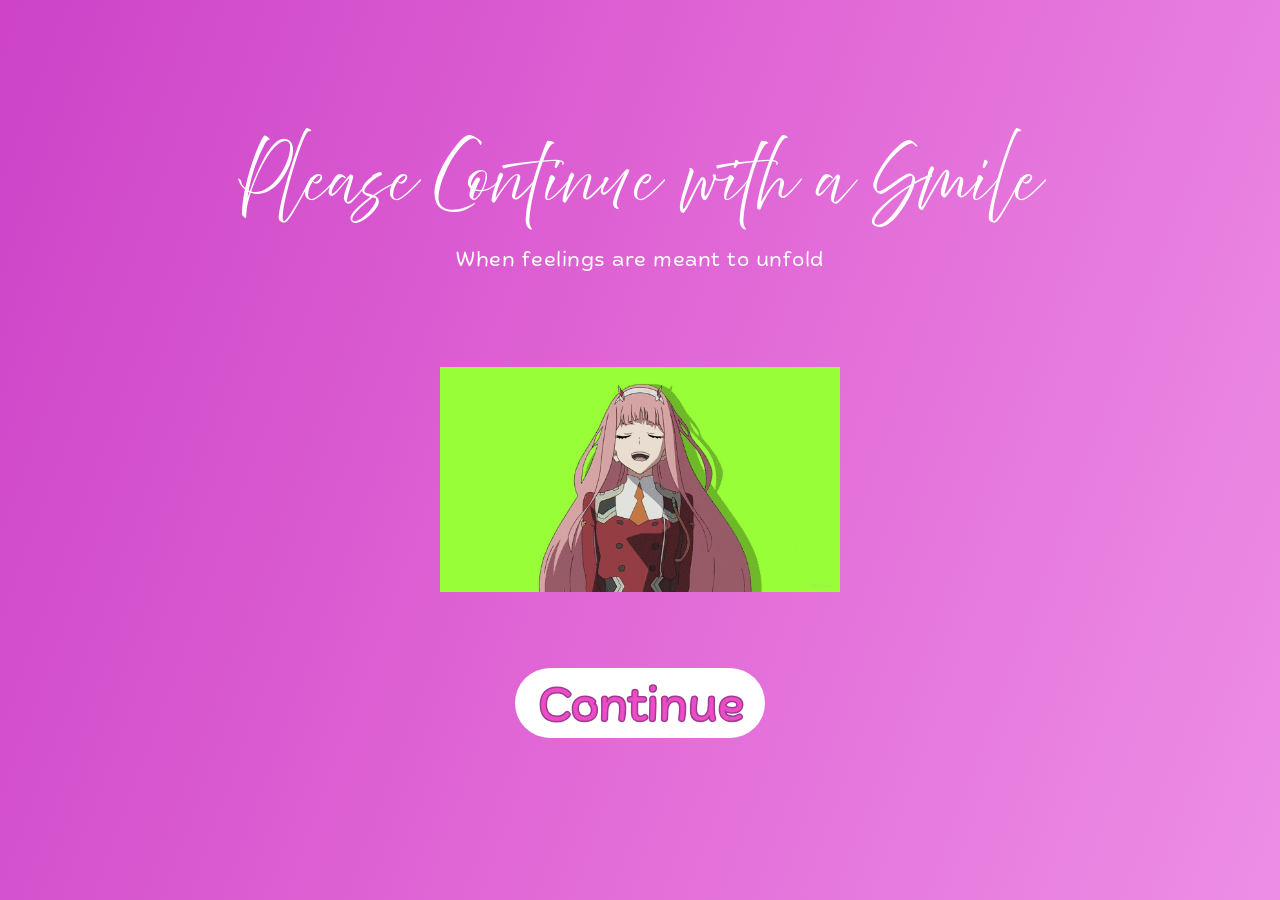
<file: index.html>
<!DOCTYPE html>
<html lang="en">
<head>
    <meta charset="UTF-8">
    <meta name="viewport" content="width=device-width, initial-scale=1.0">
    <title>Please Continue with a Smile</title>
    <link rel="stylesheet" href="css/style.css">
</head>

<body>

    <main class="welcome-page">

        <h1 class="clarify-text">Please Continue with a Smile</h1>

        <p class="subtitle clarify-text">When feelings are meant to unfold</p>

        <div class="character">
            <img src="photo/am i the only one who thinks this looks wrong_.gif" alt="Animated character">
        </div>

        <button class="continue-btn" onclick="continuePage()">
            Continue
        </button>

    </main>

    <script>
        // Canva "Clarify" Staggered Blur Reveal Effect
        document.addEventListener("DOMContentLoaded", () => {
            const clarifyElements = document.querySelectorAll('.clarify-text');

            clarifyElements.forEach((el, elIndex) => {
                const text = el.textContent;
                el.textContent = ''; // Clear existing static text

                // Delay the subtitle slightly so it starts after the main title begins
                const baseDelay = elIndex * 0.4; 

                [...text].forEach((char, charIndex) => {
                    const span = document.createElement('span');
                    span.textContent = char;
                    
                    // Stagger letter animations by 0.035s intervals
                    span.style.animationDelay = `${baseDelay + (charIndex * 0.035)}s`;
                    
                    el.appendChild(span);
                });
            });
        });

        // Redirects directly to html/next.html
        function continuePage() {
            window.location.href = "html/next.html";
        }
    </script>

</body>
</html>
</file>
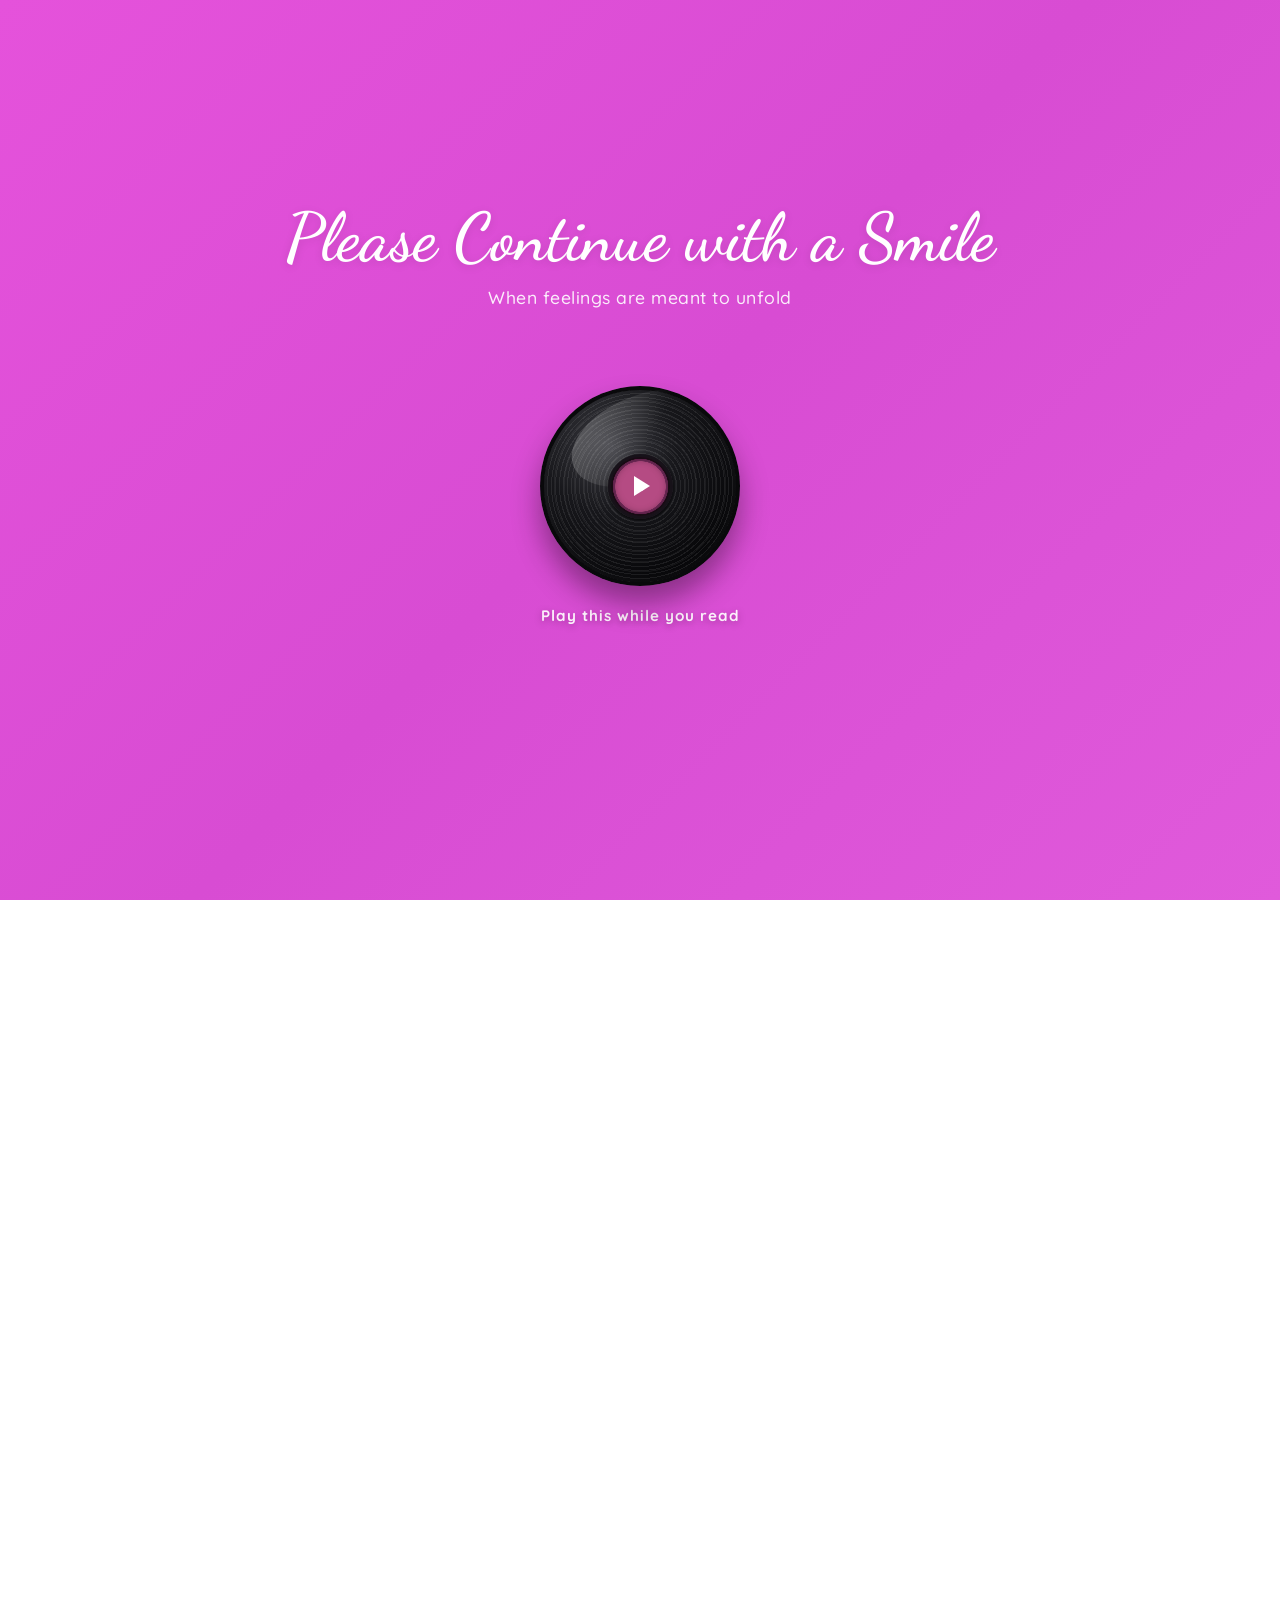
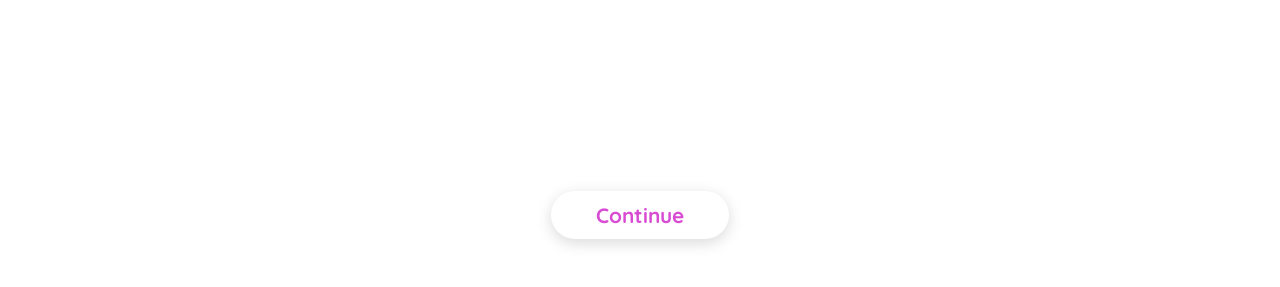
<file: html/confession.html>
<!DOCTYPE html>
<html lang="en">
<head>
    <meta charset="UTF-8">
    <meta name="viewport" content="width=device-width, initial-scale=1.0">
    <title>Confession</title>
    
    <!-- Google Fonts for Cursive Title and Clean Sans-Serif Text -->
    <link rel="preconnect" href="https://fonts.googleapis.com">
    <link rel="preconnect" href="https://fonts.gstatic.com" crossorigin>
    <link href="https://fonts.googleapis.com/css2?family=Dancing+Script:wght@600&family=Quicksand:wght@500;700&display=swap" rel="stylesheet">

    <style>
        * {
            margin: 0;
            padding: 0;
            box-sizing: border-box;
        }

        html, body {
            width: 100%;
            font-family: 'Quicksand', sans-serif;
            background: linear-gradient(135deg, #e552db 0%, #d84cd3 50%, #e05adb 100%);
            background-attachment: fixed;
            color: #ffffff;
            scroll-behavior: smooth;
        }

        .sakura-petals {
            position: fixed;
            inset: 0;
            overflow: hidden;
            pointer-events: none;
            z-index: 5;
        }

        .sakura-petal {
            position: absolute;
            top: -10vh;
            width: 13px;
            height: 9px;
            border-radius: 100% 0 100% 0;
            background: linear-gradient(135deg, #fff5fc, #f6a9d8);
            box-shadow: 0 1px 4px rgba(120, 36, 101, 0.18);
            opacity: 0.8;
            animation: sakuraFall var(--fall-duration) linear var(--fall-delay) infinite;
        }

        @keyframes sakuraFall {
            0% {
                transform: translate3d(0, -10vh, 0) rotate(0deg);
            }
            50% {
                transform: translate3d(var(--sway), 50vh, 0) rotate(360deg);
            }
            100% {
                transform: translate3d(calc(var(--sway) * -1), 115vh, 0) rotate(720deg);
            }
        }

        @media (prefers-reduced-motion: reduce) {
            .sakura-petal {
                animation: none;
                opacity: 0.35;
            }
        }

        /* SECTION 1: VINYL PLAYER SECTION */
        .section-1 {
            min-height: 100vh;
            display: flex;
            flex-direction: column;
            justify-content: center;
            align-items: center;
            text-align: center;
            padding: 2rem 1rem;
            position: relative;
        }

        .title {
            font-family: 'Dancing Script', cursive;
            font-size: clamp(2.5rem, 6vw, 4.2rem);
            font-weight: 600;
            margin-bottom: 0.5rem;
            text-shadow: 0 2px 10px rgba(0,0,0,0.1);
        }

        .subtitle {
            font-size: clamp(0.9rem, 2vw, 1.1rem);
            font-weight: 500;
            opacity: 0.9;
            margin-bottom: 3rem;
            letter-spacing: 0.5px;
        }

        /* Canva-style staggered text reveal */
        .clarify-text span {
            display: inline-block;
            opacity: 0;
            filter: blur(14px);
            transform: translateY(6px);
            animation: clarifyAnim 1.2s cubic-bezier(0.25, 1, 0.5, 1) forwards;
            white-space: pre;
        }

        @keyframes clarifyAnim {
            0% {
                opacity: 0;
                filter: blur(14px);
                transform: translateY(6px);
            }
            100% {
                opacity: 1;
                filter: blur(0);
                transform: translateY(0);
            }
        }

        /* Vinyl Container */
        .vinyl-wrapper {
            position: relative;
            width: 260px;
            min-height: 300px;
            display: flex;
            flex-direction: column;
            justify-content: center;
            align-items: center;
            margin-bottom: 3rem;
        }

        /* Vinyl Record Styling */
        .vinyl {
            width: 200px;
            height: 200px;
            border-radius: 50%;
            background:
                repeating-radial-gradient(circle at center, rgba(255,255,255,0.08) 0 1px, transparent 1px 4px),
                radial-gradient(circle at 35% 30%, #3d3d43 0%, #17171b 35%, #050507 78%, #000 100%);
            box-shadow: 0 18px 28px rgba(34, 8, 31, 0.42), inset 0 0 0 4px #09090b, inset 0 0 18px rgba(255,255,255,0.08);
            position: relative;
            display: flex;
            justify-content: center;
            align-items: center;
            cursor: pointer;
            transition: transform 0.3s ease;
        }

        .vinyl::before {
            content: '';
            position: absolute;
            inset: 8px;
            border-radius: 50%;
            background: repeating-radial-gradient(circle at center, transparent 0 5px, rgba(255,255,255,0.1) 5.5px 6px, transparent 6.5px 10px);
            opacity: 0.55;
            pointer-events: none;
        }

        .vinyl::after {
            content: '';
            position: absolute;
            inset: 9px 20px 105px 28px;
            border-radius: 50%;
            background: linear-gradient(135deg, rgba(255,255,255,0.28), transparent 55%);
            transform: rotate(-22deg);
            pointer-events: none;
        }

        .vinyl:hover {
            transform: scale(1.03);
        }

        /* Spin animation when playing */
        .vinyl.playing {
            animation: spin 3.5s linear infinite;
        }

        @keyframes spin {
            from { transform: rotate(0deg); }
            to { transform: rotate(360deg); }
        }

        /* Center Hole & Play Button */
        .vinyl-center {
            width: 65px;
            height: 65px;
            background: radial-gradient(circle, #17171b 0 7%, #e7a3c6 8% 11%, #b54b83 12% 60%, #7b2d60 61% 66%, #24101d 67% 100%);
            border-radius: 50%;
            display: flex;
            justify-content: center;
            align-items: center;
            border: 3px solid #171219;
            box-shadow: inset 0 0 8px rgba(0,0,0,0.7), 0 1px 3px rgba(0,0,0,0.7);
            z-index: 2;
        }

        .vinyl-caption {
            margin-top: 1.25rem;
            color: rgba(255, 255, 255, 0.92);
            font-size: 0.95rem;
            font-weight: 700;
            letter-spacing: 1px;
            text-shadow: 0 2px 7px rgba(77, 20, 69, 0.35);
        }

        .play-icon {
            width: 0;
            height: 0;
            border-top: 10px solid transparent;
            border-bottom: 10px solid transparent;
            border-left: 16px solid #ffffff;
            margin-left: 4px;
            transition: all 0.2s ease;
        }

        .pause-icon {
            width: 14px;
            height: 16px;
            display: flex;
            justify-content: space-between;
        }

        .pause-icon::before,
        .pause-icon::after {
            content: '';
            width: 4px;
            height: 100%;
            background-color: #ffffff;
            border-radius: 2px;
        }

        /* Circular Text SVG Wrapper */
        .curved-text {
            position: absolute;
            width: 250px;
            height: 250px;
            pointer-events: none;
            z-index: 1;
        }

        .curved-text text {
            fill: #ffffff;
            font-size: 13.5px;
            font-weight: 700;
            font-family: 'Quicksand', sans-serif;
            letter-spacing: 1px;
        }

        /* SECTION 2: CONFESSION LETTER SECTION */
        .section-2 {
            min-height: 100vh;
            display: flex;
            flex-direction: column;
            justify-content: center;
            align-items: center;
            padding: 3rem 1.5rem;
            position: relative;
        }

        .letter-container {
            max-width: 650px;
            width: 100%;
            display: flex;
            flex-direction: column;
            gap: 1.5rem;
        }

        .dear-text {
            font-size: 1.5rem;
            font-weight: 700;
            align-self: flex-start;
        }

        .letter-content {
            font-size: 1.1rem;
            line-height: 1.8;
            font-weight: 600;
            letter-spacing: 0.5px;
            word-break: break-word;
            text-align: left;
            padding: 0 1rem;
            opacity: 0.95;
        }

        .from-text {
            font-size: 1.4rem;
            font-weight: 700;
            align-self: flex-end;
            margin-top: 1rem;
        }

        /* Continue Button */
        .continue-btn-wrapper {
            margin-top: 3.5rem;
            text-align: center;
        }

        .continue-btn {
            background-color: #ffffff;
            color: #d84cd3;
            font-family: 'Quicksand', sans-serif;
            font-size: 1.3rem;
            font-weight: 700;
            padding: 0.7rem 2.8rem;
            border-radius: 30px;
            border: none;
            cursor: pointer;
            box-shadow: 0 4px 15px rgba(0,0,0,0.15);
            transition: transform 0.2s ease, box-shadow 0.2s ease;
            text-decoration: none;
            display: inline-block;
        }

        .continue-btn:hover {
            transform: translateY(-2px);
            box-shadow: 0 6px 20px rgba(0,0,0,0.2);
        }

        .continue-btn:active {
            transform: translateY(0);
        }
    </style>
</head>
<body>

    <div class="sakura-petals" aria-hidden="true"></div>

    <!-- Hidden Audio Element for "Heaven" by Bryan Adams -->
    <audio id="bg-music" loop>
        <source src="../photo/music.mp3" type="audio/mpeg">
        Your browser does not support the audio element.
    </audio>

    <!-- PAGE 1: TITLE & VINYL PLAYER -->
    <section class="section-1">
        <h1 class="title clarify-text">Please Continue with a Smile</h1>
        <p class="subtitle clarify-text">When feelings are meant to unfold</p>

        <div class="vinyl-wrapper">
            <!-- Vinyl Record -->
            <div class="vinyl" id="vinyl-btn" onclick="toggleAudio()">
                <div class="vinyl-center">
                    <div class="play-icon" id="player-icon"></div>
                </div>
            </div>

            <p class="vinyl-caption">Play this while you read</p>
        </div>
    </section>

    <!-- PAGE 2: CONFESSION LETTER -->
    <section class="section-2">
        <div class="letter-container">
            <div class="dear-text">Dear, Jay</div>

            <!-- Replace the text below with your actual confession message -->
            <div class="letter-content">
                When I first joined the server, I never thought I'd find such a friend. I was shy at first, made jokes like 
                "Pahingi nito, pahingi n'yan" or "Miss kona sya". And some other jokes. You replied to some sarcastically,
                I laughed about it, never expecting that we will become such friends.<br><br>
                When I first joined vc4, I was actually kinda nervous since I don't really know how to act accordingly.
                At first, I was shocked of how your voice sounds like since I was watching the movie with y'all.
                I joked about it, but I really liked of how your voice sounds like. When I first opened up to you, I felt
                comfortable, it was my first time telling someone a story about what was happening with me. For the first time
                I didn't regret it, more like I felt relieved.<br><br>
                I know this might sound hilarous, but you are the one I have a crush on. You became a motivation for me. It's not
                about the face that I yet don't know, but because of your personality, the way you joke around, at the same time being kind,
                and the way you talk to anyone else. I really like your humor, and I like the time when we will play together, as well
                as our little interactions. I appreciate you, jay. I hope you don't mind me confessing this to you, and I hope you won't feel awkward about it. I just want to be honest with my feelings.
            </div>

            <div class="from-text">Sincerely yours, Daniii</div>
        </div>

        <div class="continue-btn-wrapper">
            <a href="sush1.html" class="continue-btn">Continue</a>
        </div>
    </section>

    <!-- JAVASCRIPT FOR AUDIO & VINYL ANIMATION -->
    <script>
        const sakuraContainer = document.querySelector('.sakura-petals');

        for (let index = 0; index < 28; index += 1) {
            const petal = document.createElement('span');
            petal.className = 'sakura-petal';
            petal.style.left = `${Math.random() * 100}%`;
            petal.style.setProperty('--fall-duration', `${7 + Math.random() * 8}s`);
            petal.style.setProperty('--fall-delay', `${Math.random() * -12}s`);
            petal.style.setProperty('--sway', `${-80 + Math.random() * 160}px`);
            petal.style.transform = `scale(${0.6 + Math.random() * 0.8})`;
            sakuraContainer.appendChild(petal);
        }

        // Canva "Clarify" staggered blur reveal effect
        document.addEventListener('DOMContentLoaded', () => {
            const clarifyElements = document.querySelectorAll('.clarify-text');

            clarifyElements.forEach((element, elementIndex) => {
                const text = element.textContent;
                element.textContent = '';
                const baseDelay = elementIndex * 0.4;

                [...text].forEach((character, characterIndex) => {
                    const span = document.createElement('span');
                    span.textContent = character;
                    span.style.animationDelay = `${baseDelay + (characterIndex * 0.035)}s`;
                    element.appendChild(span);
                });
            });
        });

        const audio = document.getElementById('bg-music');
        const vinyl = document.getElementById('vinyl-btn');
        const playerIcon = document.getElementById('player-icon');

        function toggleAudio() {
            if (audio.paused) {
                audio.play();
                vinyl.classList.add('playing');
                playerIcon.className = 'pause-icon';
            } else {
                audio.pause();
                vinyl.classList.remove('playing');
                playerIcon.className = 'play-icon';
            }
        }
    </script>
</body>
</html>
</file>
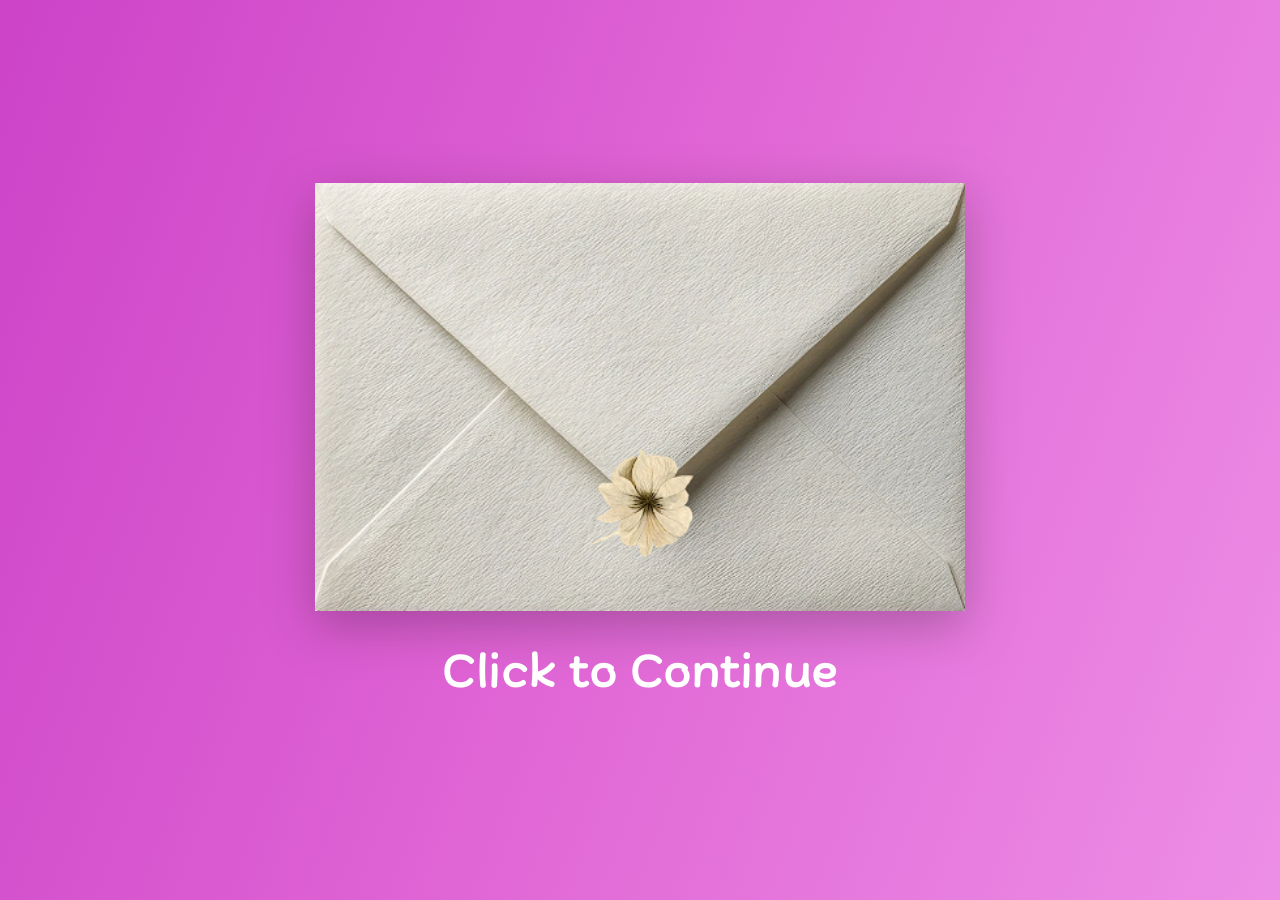
<file: html/next.html>
<!DOCTYPE html>
<html lang="en">
<head>
    <meta charset="UTF-8">
    <meta name="viewport" content="width=device-width, initial-scale=1.0">
    <title>Envelope - Click to Continue</title>
    
    <!-- Link your CSS file -->
    <link rel="stylesheet" href="../css/style.css">
</head>

<body>

    <main class="welcome-page">

        <!-- Entire envelope + text wrapper link -->
        <a href="confession.html" class="envelope-link">
            
            <!-- Envelope Container / Image -->
            <div class="envelope-container">
                <img src="../photo/envelope.png" alt="Envelope with flower seal">
            </div>

            <!-- Clarify Animated Text -->
            <p class="click-text clarify-text">Click to Continue</p>

        </a>

    </main>

    <!-- JavaScript -->
    <script>
        // Canva "Clarify" Staggered Blur Reveal Effect
        document.addEventListener("DOMContentLoaded", () => {
            const clarifyElements = document.querySelectorAll('.clarify-text');

            clarifyElements.forEach((el, elIndex) => {
                const text = el.textContent;
                el.textContent = ''; // Clear static text

                const baseDelay = elIndex * 0.4; 

                [...text].forEach((char, charIndex) => {
                    const span = document.createElement('span');
                    span.textContent = char;
                    
                    // Stagger letter animations by 0.035s intervals
                    span.style.animationDelay = `${baseDelay + (charIndex * 0.035)}s`;
                    
                    el.appendChild(span);
                });
            });
        });
    </script>

</body>
</html>
</file>
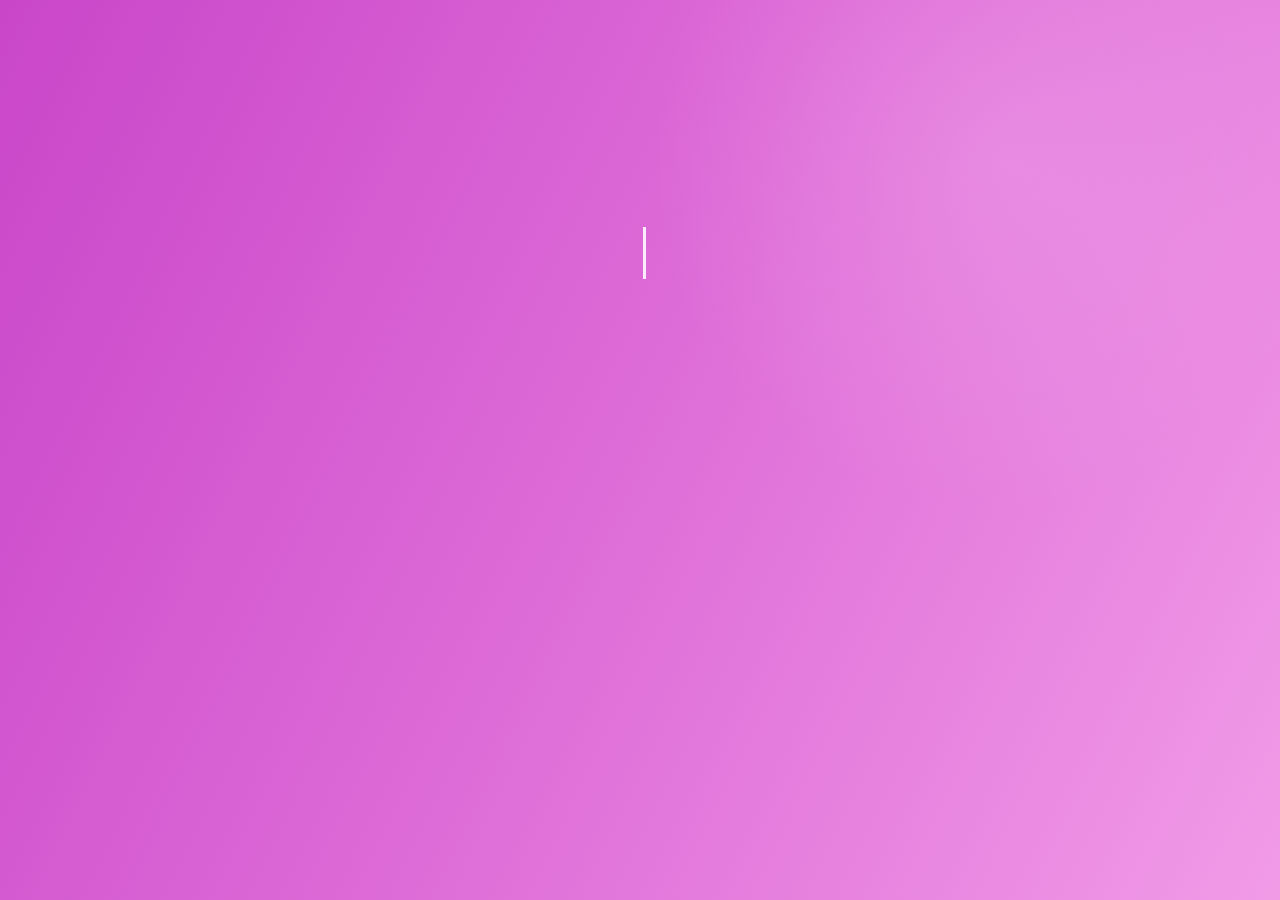
<file: html/sush1.html>
<!DOCTYPE html>
<html lang="en">
<head>
    <meta charset="UTF-8">
    <meta name="viewport" content="width=device-width, initial-scale=1.0">
    <title>A Little Note</title>
    <link rel="preconnect" href="https://fonts.googleapis.com">
    <link rel="preconnect" href="https://fonts.gstatic.com" crossorigin>
    <link href="https://fonts.googleapis.com/css2?family=Quicksand:wght@500;600;700&display=swap" rel="stylesheet">

    <style>
        :root {
            --pink-deep: #c946c9;
            --pink-mid: #dd6bd7;
            --pink-light: #f19be7;
            --white: #fffaff;
        }

        * {
            box-sizing: border-box;
        }

        html,
        body {
            min-height: 100%;
            margin: 0;
        }

        body {
            min-height: 100vh;
            overflow: hidden;
            color: var(--white);
            font-family: "Quicksand", sans-serif;
            background:
                radial-gradient(circle at 78% 18%, rgba(255, 220, 251, 0.18), transparent 28%),
                linear-gradient(116deg, var(--pink-deep) 0%, var(--pink-mid) 48%, var(--pink-light) 100%);
        }

        .sakura-petals {
            position: fixed;
            inset: 0;
            z-index: 0;
            overflow: hidden;
            pointer-events: none;
        }

        .petal {
            position: absolute;
            top: -12vh;
            width: 12px;
            height: 8px;
            border-radius: 100% 0 100% 0;
            background: linear-gradient(135deg, #fff8ff, #f6b4de);
            box-shadow: 0 2px 7px rgba(117, 35, 111, 0.2);
            opacity: 0.72;
            animation: fall var(--duration) linear var(--delay) infinite;
        }

        @keyframes fall {
            0% {
                transform: translate3d(0, -12vh, 0) rotate(0deg);
            }
            50% {
                transform: translate3d(var(--sway), 50vh, 0) rotate(360deg);
            }
            100% {
                transform: translate3d(calc(var(--sway) * -1), 114vh, 0) rotate(720deg);
            }
        }

        .page {
            position: relative;
            z-index: 1;
            min-height: 100vh;
            display: grid;
            place-items: center;
            padding: 2rem;
            text-align: center;
        }

        .message-wrap {
            width: min(820px, 100%);
            transform: translateY(-2vh);
        }

        .message {
            min-height: 4.8em;
            margin: 0;
            font-size: clamp(2rem, 4.3vw, 3.7rem);
            font-weight: 600;
            line-height: 1.3;
            letter-spacing: 0;
            text-wrap: balance;
            text-shadow: 0 3px 14px rgba(118, 26, 111, 0.14);
        }

        .message::after {
            content: "";
            display: inline-block;
            width: 3px;
            height: 0.95em;
            margin-left: 0.16em;
            vertical-align: -0.1em;
            background: rgba(255, 250, 255, 0.9);
            animation: blink 0.9s step-end infinite;
        }

        .continue-prompt {
            display: inline-block;
            margin: 7rem 0 0;
            padding: 0.5rem 1rem;
            color: var(--white);
            font-size: clamp(1.2rem, 2.4vw, 1.8rem);
            font-weight: 700;
            text-decoration: none;
            opacity: 0;
            transform: translateY(12px);
            transition: opacity 0.9s ease, transform 0.9s ease, text-shadow 0.25s ease;
        }

        .continue-prompt.visible {
            opacity: 1;
            transform: translateY(0);
        }

        .continue-prompt:hover {
            text-shadow: 0 0 16px rgba(255, 255, 255, 0.7);
        }

        @keyframes blink {
            0%,
            45% {
                opacity: 1;
            }
            46%,
            100% {
                opacity: 0;
            }
        }

        @media (prefers-reduced-motion: reduce) {
            .petal {
                animation: none;
                opacity: 0.25;
            }

            .message::after {
                animation: none;
            }

            .continue-prompt {
                transition: none;
            }
        }

        @media (max-width: 600px) {
            .page {
                padding: 1.5rem;
            }

            .message {
                min-height: 7.8em;
            }

            .continue-prompt {
                margin-top: 5rem;
            }
        }
    </style>
</head>
<body>
    <div class="sakura-petals" aria-hidden="true"></div>

    <main class="page">
        <section class="message-wrap" aria-label="A personal message">
            <p class="message" id="typewriter" aria-live="polite"></p>
            <a class="continue-prompt" id="continuePrompt" href="sush2.html">Click to Continue</a>
        </section>
    </main>

    <script>
        const petalContainer = document.querySelector('.sakura-petals');
        const typewriter = document.querySelector('#typewriter');
        const continuePrompt = document.querySelector('#continuePrompt');
        const message = "This sudden message doesn't mean any pressure for your feelings...";
        const reducedMotion = window.matchMedia('(prefers-reduced-motion: reduce)').matches;

        for (let index = 0; index < 30; index += 1) {
            const petal = document.createElement('span');
            petal.className = 'petal';
            petal.style.left = `${Math.random() * 100}%`;
            petal.style.width = `${8 + Math.random() * 8}px`;
            petal.style.height = `${6 + Math.random() * 5}px`;
            petal.style.setProperty('--duration', `${8 + Math.random() * 9}s`);
            petal.style.setProperty('--delay', `${Math.random() * -14}s`);
            petal.style.setProperty('--sway', `${-90 + Math.random() * 180}px`);
        
            petalContainer.appendChild(petal);
        }

        function startTypewriter() {
            typewriter.textContent = '';
            continuePrompt.classList.remove('visible');

            if (reducedMotion) {
                typewriter.textContent = message;
                continuePrompt.classList.add('visible');
                return;
            }

            let characterIndex = 0;
            const typeNextCharacter = () => {
                typewriter.textContent += message[characterIndex];
                characterIndex += 1;

                if (characterIndex < message.length) {
                    const pause = message[characterIndex - 1] === ' ' ? 115 : 82;
                    window.setTimeout(typeNextCharacter, pause);
                } else {
                    window.setTimeout(() => continuePrompt.classList.add('visible'), 850);
                }
            };

            window.setTimeout(typeNextCharacter, 1100);
        }

        startTypewriter();
    </script>
</body>
</html>
</file>
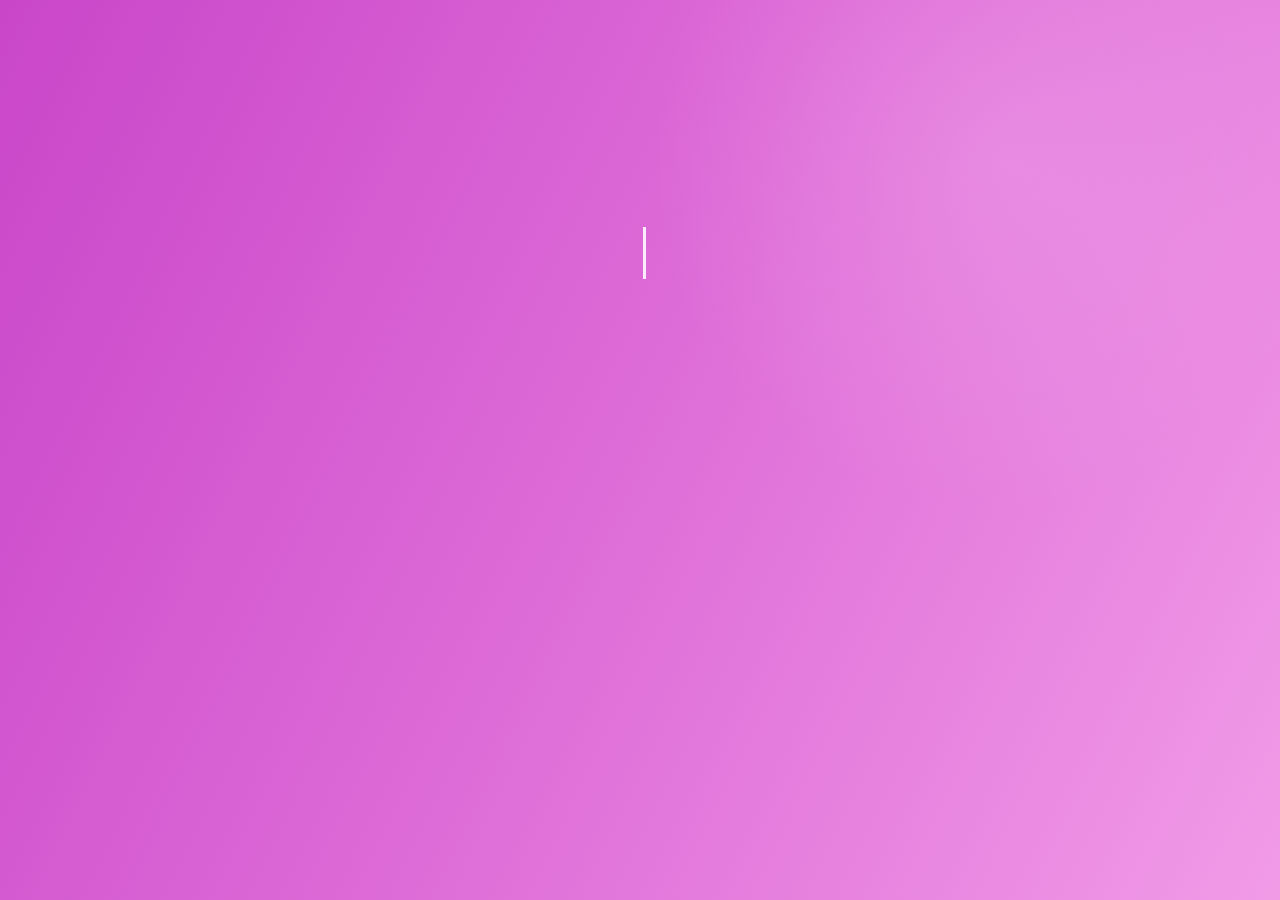
<file: html/sush2.html>
<!DOCTYPE html>
<html lang="en">
<head>
    <meta charset="UTF-8">
    <meta name="viewport" content="width=device-width, initial-scale=1.0">
    <title>A Little Note - 2</title>
    <link rel="preconnect" href="https://fonts.googleapis.com">
    <link rel="preconnect" href="https://fonts.gstatic.com" crossorigin>
    <link href="https://fonts.googleapis.com/css2?family=Quicksand:wght@500;600;700&display=swap" rel="stylesheet">
    <link rel="stylesheet" href="sush-pages.css">
</head>
<body data-message="It may be too much to process for you now.....">
    <div class="sakura-petals" aria-hidden="true"></div>
    <main class="page">
        <section class="message-wrap" aria-label="A personal message">
            <p class="message" id="typewriter" aria-live="polite"></p>
            <a class="continue-prompt" id="continuePrompt" href="sush3.html">Click to Continue</a>
        </section>
    </main>
    <script src="sush-pages.js"></script>
</body>
</html>
</file>
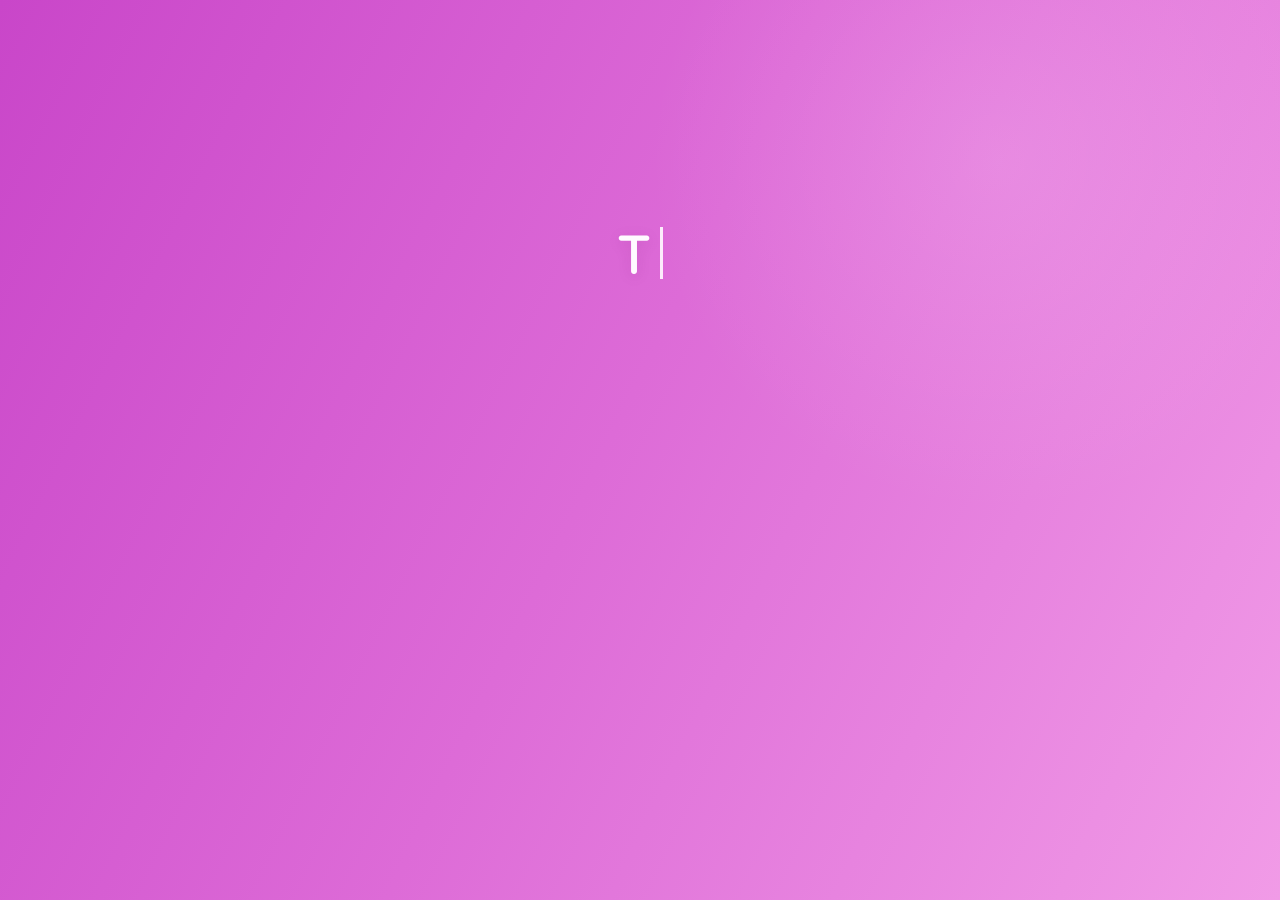
<file: html/sush3.html>
<!DOCTYPE html>
<html lang="en">
<head>
    <meta charset="UTF-8">
    <meta name="viewport" content="width=device-width, initial-scale=1.0">
    <title>A Little Note - 3</title>
    <link rel="preconnect" href="https://fonts.googleapis.com">
    <link rel="preconnect" href="https://fonts.gstatic.com" crossorigin>
    <link href="https://fonts.googleapis.com/css2?family=Quicksand:wght@500;600;700&display=swap" rel="stylesheet">
    <link rel="stylesheet" href="sush-pages.css">
</head>
<body data-message="TAKE ALL YOUR TIME...">
    <div class="sakura-petals" aria-hidden="true"></div>
    <main class="page">
        <section class="message-wrap" aria-label="A personal message">
            <p class="message" id="typewriter" aria-live="polite"></p>
            <a class="continue-prompt" id="continuePrompt" href="sush4.html">Click to Continue</a>
        </section>
    </main>
    <script src="sush-pages.js"></script>
</body>
</html>
</file>
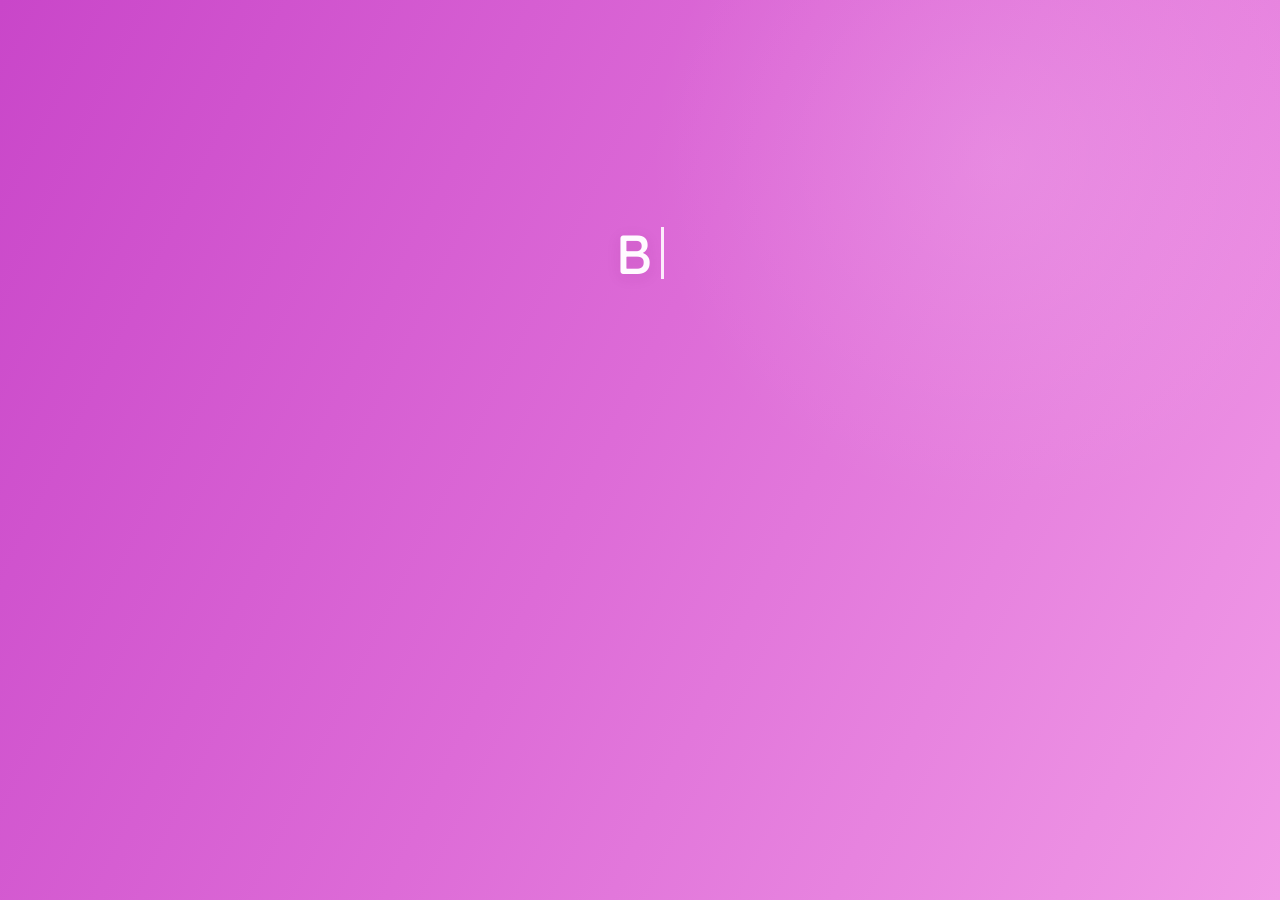
<file: html/sush4.html>
<!DOCTYPE html>
<html lang="en">
<head>
    <meta charset="UTF-8">
    <meta name="viewport" content="width=device-width, initial-scale=1.0">
    <title>A Little Note - 4</title>
    <link rel="preconnect" href="https://fonts.googleapis.com">
    <link rel="preconnect" href="https://fonts.gstatic.com" crossorigin>
    <link href="https://fonts.googleapis.com/css2?family=Quicksand:wght@500;600;700&display=swap" rel="stylesheet">
    <link rel="stylesheet" href="sush-pages.css">
</head>
<body data-message="But I wanted you to know, that every word stated is true and genuine...">
    <div class="sakura-petals" aria-hidden="true"></div>
    <main class="page">
        <section class="message-wrap" aria-label="A personal message">
            <p class="message" id="typewriter" aria-live="polite"></p>
            <a class="continue-prompt" id="continuePrompt" href="sush5.html">Click to Continue</a>
        </section>
    </main>
    <script src="sush-pages.js"></script>
</body>
</html>
</file>
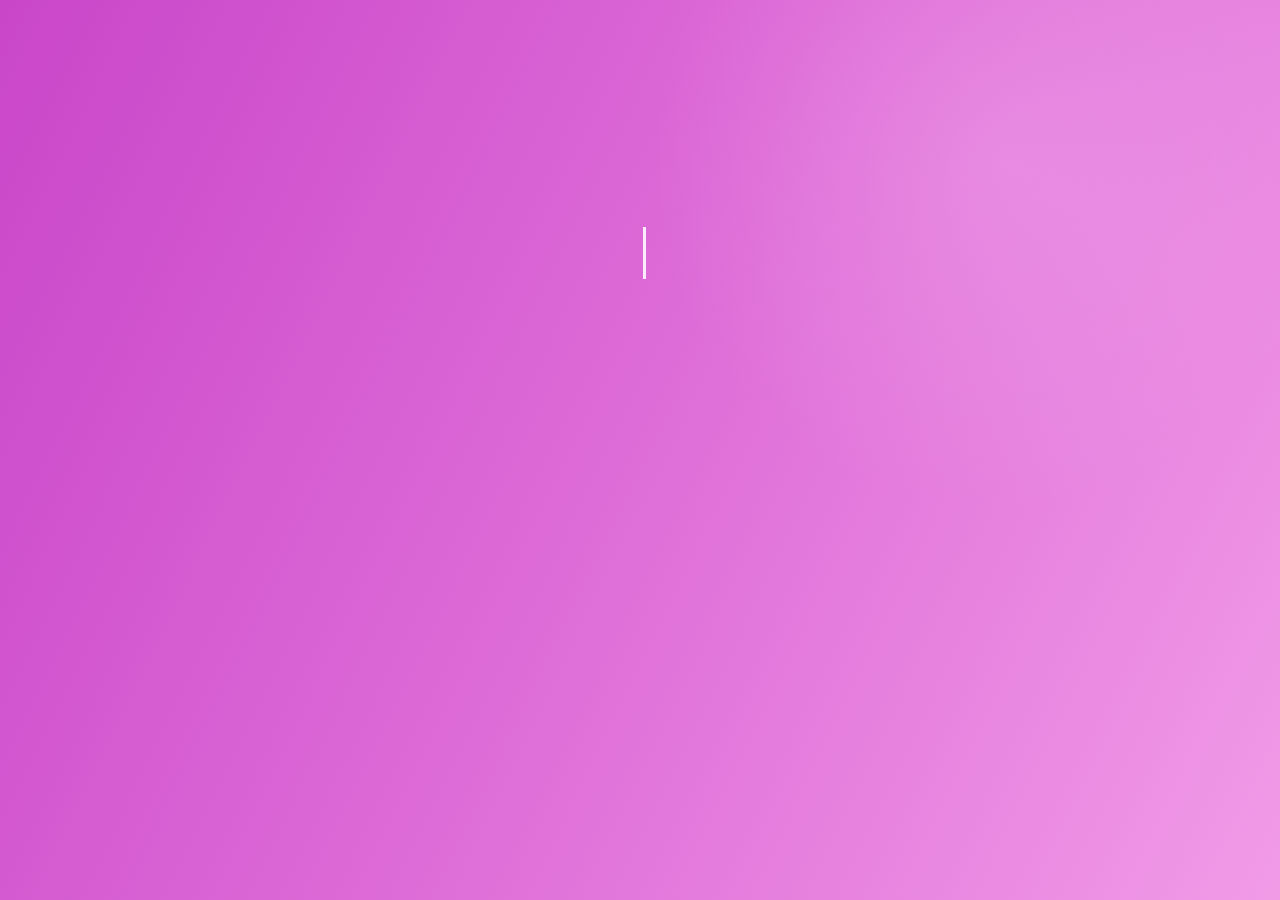
<file: html/sush5.html>
<!DOCTYPE html>
<html lang="en">
<head>
    <meta charset="UTF-8">
    <meta name="viewport" content="width=device-width, initial-scale=1.0">
    <title>A Little Note - 5</title>
    <link rel="preconnect" href="https://fonts.googleapis.com">
    <link rel="preconnect" href="https://fonts.gstatic.com" crossorigin>
    <link href="https://fonts.googleapis.com/css2?family=Quicksand:wght@500;600;700&display=swap" rel="stylesheet">
    <link rel="stylesheet" href="sush-pages.css">
</head>
<body data-message="I won't ask if there's any chance...">
    <div class="sakura-petals" aria-hidden="true"></div>
    <main class="page">
        <section class="message-wrap" aria-label="A personal message">
            <p class="message" id="typewriter" aria-live="polite"></p>
            <a class="continue-prompt" id="continuePrompt" href="sush6.html">Click to Continue</a>
        </section>
    </main>
    <script src="sush-pages.js"></script>
</body>
</html>
</file>
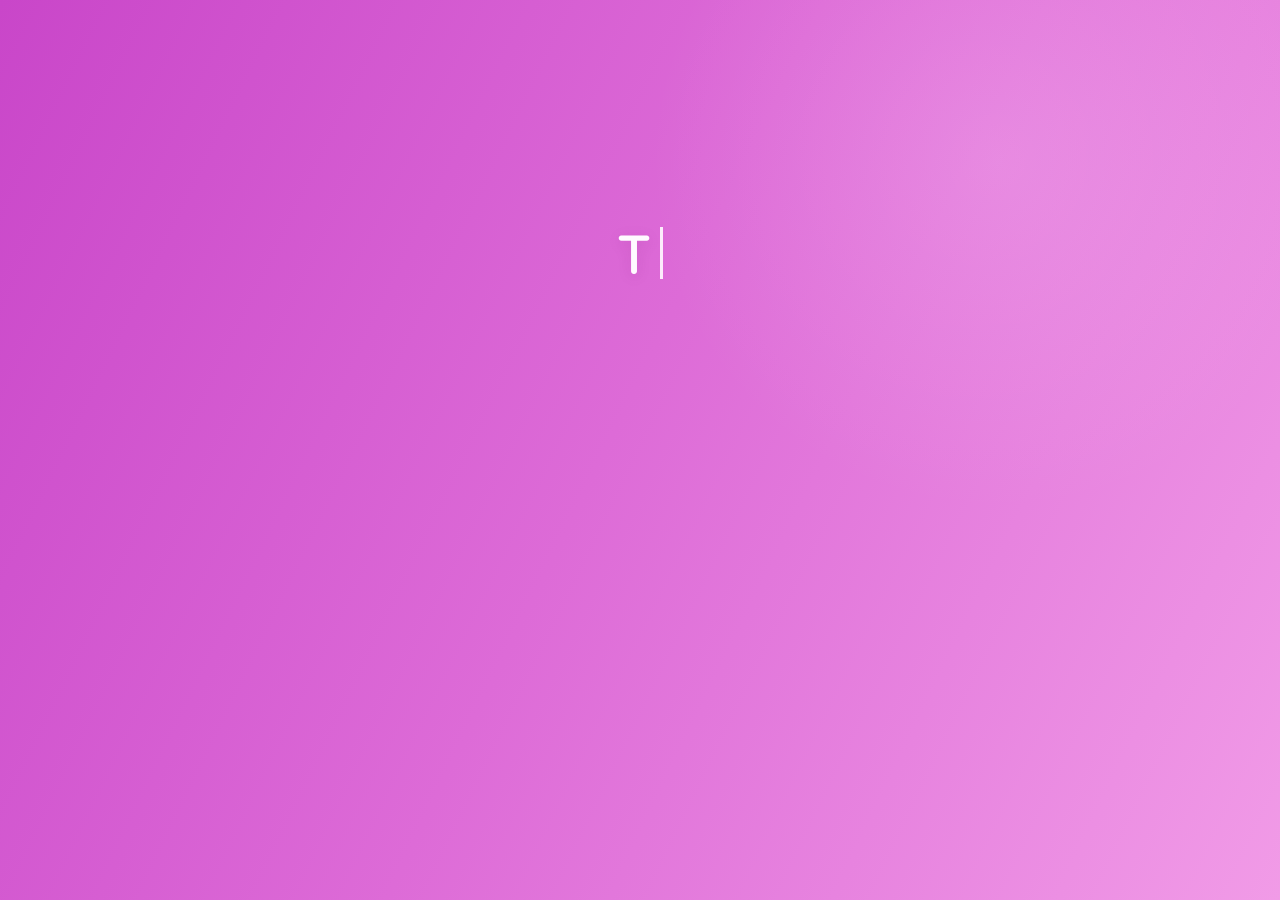
<file: html/sush6.html>
<!DOCTYPE html>
<html lang="en">
<head>
    <meta charset="UTF-8">
    <meta name="viewport" content="width=device-width, initial-scale=1.0">
    <title>A Little Note - 6</title>
    <link rel="preconnect" href="https://fonts.googleapis.com">
    <link rel="preconnect" href="https://fonts.gstatic.com" crossorigin>
    <link href="https://fonts.googleapis.com/css2?family=Quicksand:wght@500;600;700&display=swap" rel="stylesheet">
    <link rel="stylesheet" href="sush-pages.css">
</head>
<body data-message="Thank you for spending time to read this...">
    <div class="sakura-petals" aria-hidden="true"></div>
    <main class="page">
        <section class="message-wrap" aria-label="A personal message">
            <p class="message" id="typewriter" aria-live="polite"></p>
            <a class="continue-prompt" id="continuePrompt" href="../index.html">Click to Continue</a>
        </section>
    </main>
    <script src="sush-pages.js"></script>
</body>
</html>
</file>
<file: css/style.css>
/* =========================
   FONT SETUP
   ========================= */

@font-face {
    font-family: "Above The Beyond";
    src: url("font/Above the Beyond Script.otf") format("opentype");
}

@font-face {
    font-family: "Briski";
    src: url("font/BiskiTrial-Regular.otf") format("opentype");
}


/* =========================
   BASIC RESET
   ========================= */

* {
    margin: 0;
    padding: 0;
    box-sizing: border-box;
}


/* =========================
   PAGE
   ========================= */

body {
    width: 100%;
    min-height: 100vh;

    overflow: hidden;

    background: linear-gradient(
        110deg,
        #cc43c8 0%,
        #df63d4 45%,
        #ed8ee6 100%
    );

    font-family: "Briski", sans-serif;
}


/* =========================
   MAIN CONTAINER (CENTERED)
   ========================= */

.welcome-page {
    width: 100%;
    min-height: 100vh;

    display: flex;
    flex-direction: column;
    justify-content: center; /* Centers content vertically */
    align-items: center;     /* Centers content horizontally */

    text-align: center;
    padding: 20px;
}


/* =========================
   TITLE
   ========================= */

h1 {
    color: white;

    font-family: "Above The Beyond", cursive;

    font-size: clamp(55px, 5.8vw, 45px);

    font-weight: normal;

    line-height: 1;

    white-space: nowrap;
}


/* =========================
   SUBTITLE
   ========================= */

.subtitle {
    margin-top: 25px;

    color: white;

    font-family: "Briski", sans-serif;

    font-size: clamp(20px, 2.6vw, 10px);

    letter-spacing: 0.5px;
}


/* =========================
   CANVA "CLARIFY" ANIMATION
   ========================= */

/* Applied to generated  elements in JS */
.clarify-text span {
    display: inline-block;
    opacity: 0;
    filter: blur(14px);
    transform: translateY(6px);
    animation: clarifyAnim 1.2s cubic-bezier(0.25, 1, 0.5, 1) forwards;
    white-space: pre; /* Preserves letter and word spacing */
}

@keyframes clarifyAnim {
    0% {
        opacity: 0;
        filter: blur(14px);
        transform: translateY(6px);
    }
    100% {
        opacity: 1;
        filter: blur(0px);
        transform: translateY(0);
    }
}


/* =========================
   CHARACTER / GIF
   ========================= */

.character {
    width: 400px;
    height: 320px;

    margin-top: 40px;

    display: flex;
    justify-content: center;
    align-items: flex-end;

    overflow: hidden;

    /* Smooth appearance */
    opacity: 0;

    animation: characterAppear 1.2s ease-out 0.8s forwards;
}

.character img {
    width: 100%;
    height: 100%;

    object-fit: contain;

    display: block;
}


/* =========================
   GIF ANIMATION
   ========================= */

@keyframes characterAppear {

    0% {
        opacity: 0;
        transform: translateY(15px);
    }

    100% {
        opacity: 1;
        transform: translateY(0);
    }

}


/* =========================
   CONTINUE BUTTON
   ========================= */

.continue-btn {
    margin-top: 28px;

    width: 250px;
    height: 70px;

    border: none;
    border-radius: 50px;

    background: white;

    font-family: "Briski", sans-serif;

    font-size: 45px;
    font-weight: bold;

    color: #ed4bc7;

    cursor: pointer;

    -webkit-text-stroke: 1.5px #9e3c91;

    box-shadow: none;

    /* Starting state */
    opacity: 0;
    filter: blur(5px);
    transform: translateY(10px);

    /* Animation */
    animation: buttonAppear 1.3s ease-out 1.3s forwards;

    /* Smooth hover transitions */
    transition:
        transform 0.3s cubic-bezier(0.175, 0.885, 0.32, 1.275),
        box-shadow 0.3s ease,
        background-color 0.3s ease;
}


/* =========================
   BUTTON ANIMATION
   ========================= */

@keyframes buttonAppear {

    0% {
        opacity: 0;
        filter: blur(5px);
        transform: translateY(10px);
    }

    50% {
        opacity: 0.6;
        filter: blur(2px);
        transform: translateY(4px);
    }

    100% {
        opacity: 1;
        filter: blur(0);
        transform: translateY(0);
    }

}


/* =========================
   BUTTON HOVER & CLICK
   ========================= */

.continue-btn:hover {
    transform: translateY(-4px) scale(1.05);

    box-shadow: 0 10px 25px rgba(158, 60, 145, 0.35);
}

.continue-btn:active {
    transform: translateY(-1px) scale(0.98);

    box-shadow: 0 4px 12px rgba(158, 60, 145, 0.2);
}


/* =========================
   SECOND PAGE: ENVELOPE & LINK
   ========================= */

.envelope-link {
    display: flex;
    flex-direction: column;
    align-items: center;
    justify-content: center;
    text-decoration: none;
    color: inherit;
    cursor: pointer;
    width: 100%;
}

.envelope-container {
    margin-top: 0;
    width: 650px; /* Increased size for desktop */
    max-width: 85vw;
    display: flex;
    justify-content: center;
    align-items: center;

    /* Fade-in & slight slide up entrance animation */
    opacity: 0;
    animation: envelopeAppear 1.2s ease-out 0.2s forwards;
}

.envelope-container img {
    width: 100%;
    height: auto;
    display: block;
    object-fit: contain;

    /* Soft drop shadow under the envelope */
    filter: drop-shadow(0 15px 25px rgba(0, 0, 0, 0.25));

    /* Smooth transition for hover effects */
    transition: transform 0.3s ease, filter 0.3s ease;
}

/* Hover effect on envelope */
.envelope-link:hover .envelope-container img {
    transform: translateY(-5px) scale(1.03);
    filter: drop-shadow(0 20px 30px rgba(0, 0, 0, 0.32));
}


/* =========================
   ENVELOPE FADE-IN ANIMATION
   ========================= */

@keyframes envelopeAppear {
    0% {
        opacity: 0;
        transform: translateY(20px);
    }
    100% {
        opacity: 1;
        transform: translateY(0);
    }
}


/* =========================
   SECOND PAGE: CLICK TEXT
   ========================= */

.click-text {
    margin-top: 25px;
    color: white;
    font-family: "Briski", sans-serif;
    font-size: clamp(32px, 3.8vw, 44px); /* Slightly bigger font */
    font-weight: bold;
    cursor: pointer;
    user-select: none;
    letter-spacing: 0.5px;
    
    /* Smooth hover response */
    transition: transform 0.3s ease, opacity 0.3s ease;
}

.envelope-link:hover .click-text {
    transform: scale(1.06);
    opacity: 0.95;
}

.envelope-link:active .click-text {
    transform: scale(0.97);
}


/* =========================
   MOBILE RESPONSIVE
   ========================= */

@media (max-width: 700px) {

    h1 {
        font-size: 48px;
        white-space: normal;
        padding: 0 20px;
    }

    .subtitle {
        font-size: 18px;
        margin-top: 15px;
    }

    .character {
        width: 330px;
        height: 290px;
        margin-top: 35px;
    }

    .continue-btn {
        width: 220px;
        height: 65px;
        font-size: 38px;
    }

    .envelope-container {
        width: 400px; /* Increased size for mobile */
        max-width: 90vw;
    }

    .click-text {
        font-size: 28px;
        margin-top: 20px;
    }

}
</file>
<file: html/sush-pages.css>
:root {
    --pink-deep: #c946c9;
    --pink-mid: #dd6bd7;
    --pink-light: #f19be7;
    --white: #fffaff;
}

* {
    box-sizing: border-box;
}

html,
body {
    min-height: 100%;
    margin: 0;
}

body {
    min-height: 100vh;
    overflow: hidden;
    color: var(--white);
    font-family: "Quicksand", sans-serif;
    background:
        radial-gradient(circle at 78% 18%, rgba(255, 220, 251, 0.18), transparent 28%),
        linear-gradient(116deg, var(--pink-deep) 0%, var(--pink-mid) 48%, var(--pink-light) 100%);
}

.sakura-petals {
    position: fixed;
    inset: 0;
    z-index: 0;
    overflow: hidden;
    pointer-events: none;
}

.petal {
    position: absolute;
    top: -12vh;
    width: 12px;
    height: 8px;
    border-radius: 100% 0 100% 0;
    background: linear-gradient(135deg, #fff8ff, #f6b4de);
    box-shadow: 0 2px 7px rgba(117, 35, 111, 0.2);
    opacity: 0.72;
    animation: fall var(--duration) linear var(--delay) infinite;
}

@keyframes fall {
    0% { transform: translate3d(0, -12vh, 0) rotate(0deg); }
    50% { transform: translate3d(var(--sway), 50vh, 0) rotate(360deg); }
    100% { transform: translate3d(calc(var(--sway) * -1), 114vh, 0) rotate(720deg); }
}

.page {
    position: relative;
    z-index: 1;
    min-height: 100vh;
    display: grid;
    place-items: center;
    padding: 2rem;
    text-align: center;
}

.message-wrap {
    width: min(820px, 100%);
    transform: translateY(-2vh);
}

.message {
    min-height: 4.8em;
    margin: 0;
    font-size: clamp(2rem, 4.3vw, 3.7rem);
    font-weight: 600;
    line-height: 1.3;
    letter-spacing: 0;
    text-wrap: balance;
    text-shadow: 0 3px 14px rgba(118, 26, 111, 0.14);
}

.message::after {
    content: "";
    display: inline-block;
    width: 3px;
    height: 0.95em;
    margin-left: 0.16em;
    vertical-align: -0.1em;
    background: rgba(255, 250, 255, 0.9);
    animation: blink 0.9s step-end infinite;
}

.continue-prompt {
    display: inline-block;
    margin: 7rem 0 0;
    padding: 0.5rem 1rem;
    color: var(--white);
    font: inherit;
    font-size: clamp(1.2rem, 2.4vw, 1.8rem);
    font-weight: 700;
    text-decoration: none;
    opacity: 0;
    transform: translateY(12px);
    transition: opacity 0.9s ease, transform 0.9s ease, text-shadow 0.25s ease;
}

.continue-prompt.visible {
    opacity: 1;
    transform: translateY(0);
}

.continue-prompt:hover {
    text-shadow: 0 0 16px rgba(255, 255, 255, 0.7);
}

@keyframes blink {
    0%, 45% { opacity: 1; }
    46%, 100% { opacity: 0; }
}

@media (prefers-reduced-motion: reduce) {
    .petal,
    .message::after {
        animation: none;
    }

    .petal { opacity: 0.25; }
    .continue-prompt { transition: none; }
}

@media (max-width: 600px) {
    .page { padding: 1.5rem; }
    .message { min-height: 7.8em; }
    .continue-prompt { margin-top: 5rem; }
}
</file>
